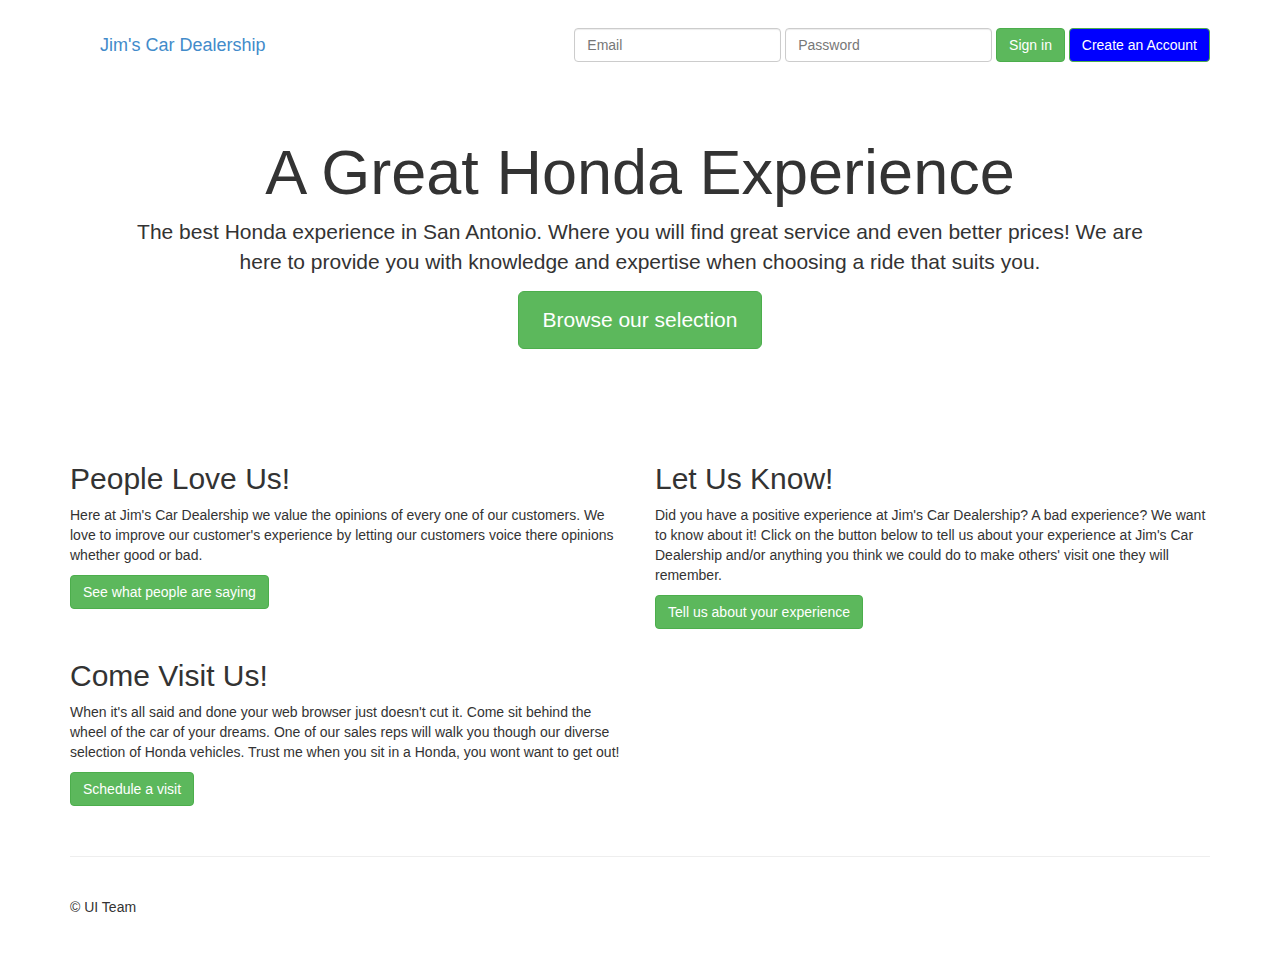
<file: index.html>
<!DOCTYPE html>
<html lang="en">
  <head>
    <meta charset="utf-8">

    <title>Jim's Car Dealership</title>

    <!-- CSS -->
    <link href="./Res/css/bootstrap.min.css" rel="stylesheet">
    <link href="./Res/css/index.css" rel="stylesheet">
        
    <!-- Javascript --> 
    <script src="./Res/js/jquery.js"></script>
    <script src="./Res/js/bootstrap.js"></script>
    
    
  </head>

  <body>

    <div class="container">

      <div class="container">
        <div class="navbar-header">
          <button type="button" class="navbar-toggle collapsed" data-toggle="collapse" data-target=".navbar-collapse">
            <span class="sr-only">Toggle navigation</span>
            <span class="icon-bar"></span>
            <span class="icon-bar"></span>
            <span class="icon-bar"></span>
          </button>
          <a class="navbar-brand" href="#">Jim's Car Dealership</a>
        </div>
        <div class="navbar-collapse collapse">
          <form class="navbar-form navbar-right" role="form">
            <div class="form-group">
              <input type="text" placeholder="Email" class="form-control">
            </div>
            <div class="form-group">
              <input type="password" placeholder="Password" class="form-control">
            </div>
            <button type="submit" class="btn btn-success">Sign in</button>
			<button type="submit" class="btn btn-success" style="background-color:blue">Create an Account</button>
          </form>
        </div><!--/.navbar-collapse -->
      </div>

      <!-- Jumbotron -->
      <div class="jumbotron">
        <h1>A Great Honda Experience</h1>
        <p class="lead">The best Honda experience in San Antonio. Where you will find great service and even better prices! We are here to provide you with knowledge and expertise when choosing a ride that suits you.</p>
        <p><a class="btn btn-lg btn-success" href="Browse.html" role="button">Browse our selection</a></p>
      </div>

      <div class="row">
        
        <div class="col-lg-6">
          <h2>People Love Us!</h2>
          <p>Here at Jim's Car Dealership we value the opinions of every one of our customers. We love to improve our customer's experience by letting our customers voice there opinions whether good or bad.</p>
          <p><a class="btn btn-success" href="#" role="button">See what people are saying</a></p>
        </div>
        
		<div class="col-lg-6">
          <h2>Let Us Know!</h2>
          <p>Did you have a positive experience at Jim's Car Dealership? A bad experience?  We want to know about it!  Click on the button below to tell us about your experience at Jim's Car Dealership and/or anything you think we could do to make others' visit one they will remember.</p>
          <p><a class="btn btn-success" href="DealerReview.html" role="button">Tell us about your experience</a></p>
       </div>
	   
        <div class="col-lg-6">
          <h2>Come Visit Us!</h2>
          <p>When it's all said and done your web browser just doesn't cut it. Come sit behind the wheel of the car of your dreams. One of our sales reps will walk you though our diverse selection of Honda vehicles. Trust me when you sit in a Honda, you wont want to get out!</p>
          <p><a class="btn btn-success" href="#" role="button">Schedule a visit</a></p>
       </div>
        
      </div>

      <!-- Site footer -->
      <div class="footer">
        <p>&copy; UI Team</p>
      </div>

    </div> <!-- /container -->
  </body>
</html>
</file>
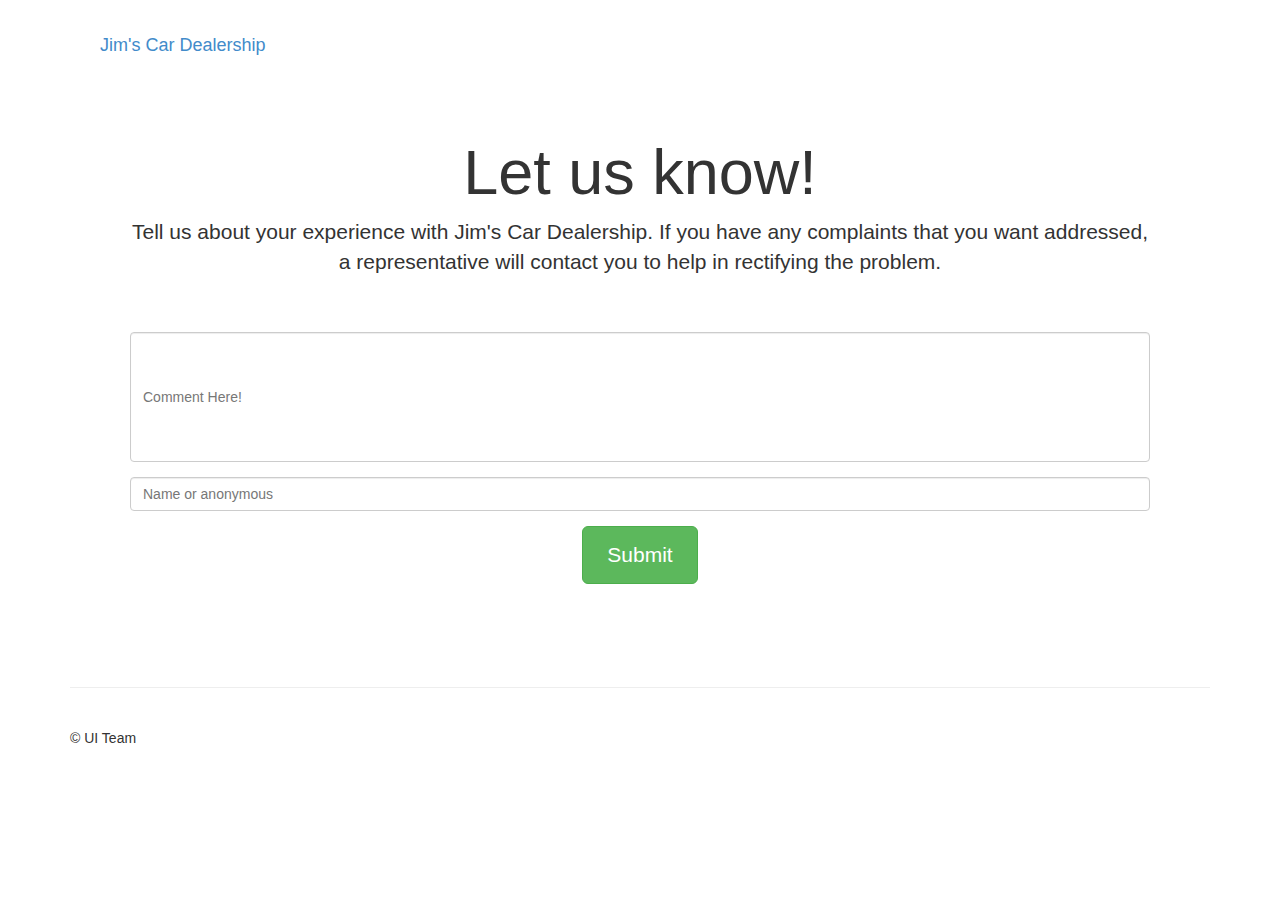
<file: DealerReview.html>
<!DOCTYPE html>
<html lang="en">
  <head>
    <meta charset="utf-8">

    <title>Jim's Car Dealership</title>

    <!-- CSS -->
    <link href="./Res/css/bootstrap.min.css" rel="stylesheet">
    <link href="./Res/css/index.css" rel="stylesheet">
        
    <!-- Javascript --> 
    <script src="./Res/js/jquery.js"></script>
    <script src="./Res/js/bootstrap.js"></script>
    
    
  </head>

  <body>

    <div class="container">

      <div class="container">
        <div class="">
          <button type="button" class="navbar-toggle collapsed" data-toggle="collapse" data-target=".navbar-collapse">
            <span class="sr-only">Toggle navigation</span>
            <span class="icon-bar"></span>
            <span class="icon-bar"></span>
            <span class="icon-bar"></span>
          </button>
          <a class="navbar-brand" href="#">Jim's Car Dealership</a>
        </div>
      </div>

      <!-- Jumbotron -->
      <div class="jumbotron">
        <h1>Let us know!</h1>
		<p>Tell us about your experience with Jim's Car Dealership.  If you have any complaints that you want addressed, a representative will contact you to help in rectifying the problem.</p>
        <br>
		<br>
		<form class="body-form body-center" role="form" >
            <div class="form-group">
              <input type="text" placeholder="Comment Here!" class="form-control" style="height: 130px">
            </div>
            <div class="form-group">
              <input type="text" placeholder="Name or anonymous" class="form-control">
            </div>
          </form>
        <p><a class="btn btn-lg btn-success" href="index.html" role="button">Submit</a></p>
      </div>

      <!-- Site footer -->
      <div class="footer">
        <p>&copy; UI Team</p>
      </div>

    </div> <!-- /container -->
  </body>
</html>
</file>
<file: Res/css/index.css>
body {
  padding-top: 20px;
}

.footer {
  padding-top: 40px;
  padding-bottom: 40px;
  margin-top: 40px;
  border-top: 1px solid #eee;
}

/* Main marketing message and sign up button */
.jumbotron {
  text-align: center;
  background-color: transparent;
}
.jumbotron .btn {
  padding: 14px 24px;
  font-size: 21px;
}

/* Customize the nav-justified links to be fill the entire space of the .navbar */

.nav-justified {
  background-color: #eee;
  border: 1px solid #ccc;
  border-radius: 5px;
}
.nav-justified > li > a {
  padding-top: 15px;
  padding-bottom: 15px;
  margin-bottom: 0;
  font-weight: bold;
  color: #777;
  text-align: center;
  background-color: #e5e5e5; /* Old browsers */
  background-image: -webkit-gradient(linear, left top, left bottom, from(#f5f5f5), to(#e5e5e5));
  background-image: -webkit-linear-gradient(top, #f5f5f5 0%, #e5e5e5 100%);
  background-image:      -o-linear-gradient(top, #f5f5f5 0%, #e5e5e5 100%);
  background-image: -webkit-gradient(linear, left top, left bottom, from(top), color-stop(0%, #f5f5f5), to(#e5e5e5));
  background-image:         linear-gradient(top, #f5f5f5 0%, #e5e5e5 100%);
  filter: progid:DXImageTransform.Microsoft.gradient( startColorstr='#f5f5f5', endColorstr='#e5e5e5',GradientType=0 ); /* IE6-9 */
  background-repeat: repeat-x; /* Repeat the gradient */
  border-bottom: 1px solid #d5d5d5;
}
.nav-justified > .active > a,
.nav-justified > .active > a:hover,
.nav-justified > .active > a:focus {
  background-color: #ddd;
  background-image: none;
  -webkit-box-shadow: inset 0 3px 7px rgba(0,0,0,.15);
          box-shadow: inset 0 3px 7px rgba(0,0,0,.15);
}
.nav-justified > li:first-child > a {
  border-radius: 5px 5px 0 0;
}
.nav-justified > li:last-child > a {
  border-bottom: 0;
  border-radius: 0 0 5px 5px;
}

@media (min-width: 768px) {
  .nav-justified {
    max-height: 52px;
  }
  .nav-justified > li > a {
    border-right: 1px solid #d5d5d5;
    border-left: 1px solid #fff;
  }
  .nav-justified > li:first-child > a {
    border-left: 0;
    border-radius: 5px 0 0 5px;
  }
  .nav-justified > li:last-child > a {
    border-right: 0;
    border-radius: 0 5px 5px 0;
  }
}

/* Responsive: Portrait tablets and up */
@media screen and (min-width: 768px) {
  /* Remove the padding we set earlier */
  .masthead,
  .marketing,
  .footer {
    padding-right: 0;
    padding-left: 0;
  }
}
</file>
